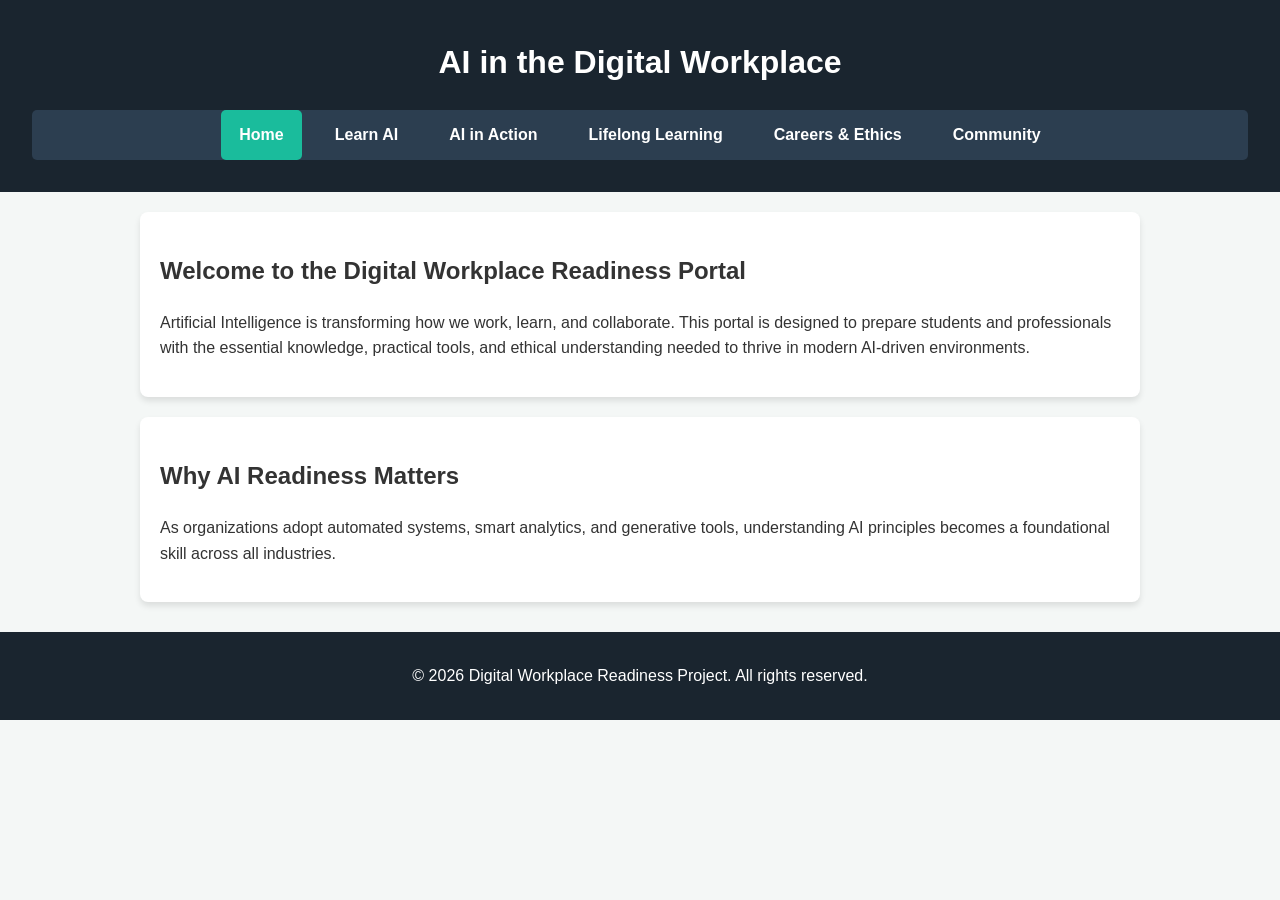
<file: index.html>
<!DOCTYPE html>
<html lang="en">
<head>
    <meta charset="UTF-8">
    <meta name="viewport" content="width=device-width, initial-scale=1.0">
    <title>Digital Workplace Readiness - AI Portal</title>
    <link rel="stylesheet" href="css/style.css">
</head>
<body>

    <header>
        <h1>AI in the Digital Workplace</h1>
        <nav>
            <ul>
                <li><a href="index.html" class="active">Home</a></li>
                <li><a href="learn.html">Learn AI</a></li>
                <li><a href="action.html">AI in Action</a></li>
                <li><a href="lifelong.html">Lifelong Learning</a></li>
                <li><a href="careers.html">Careers & Ethics</a></li>
                <li><a href="community.html">Community</a></li>
            </ul>
        </nav>
    </header>

    <main>
        <section class="card">
            <h2>Welcome to the Digital Workplace Readiness Portal</h2>
            <p>Artificial Intelligence is transforming how we work, learn, and collaborate. This portal is designed to prepare students and professionals with the essential knowledge, practical tools, and ethical understanding needed to thrive in modern AI-driven environments.</p>
        </section>

        <section class="card">
            <h2>Why AI Readiness Matters</h2>
            <p>As organizations adopt automated systems, smart analytics, and generative tools, understanding AI principles becomes a foundational skill across all industries.</p>
        </section>
    </main>

    <footer>
        <p>&copy; 2026 Digital Workplace Readiness Project. All rights reserved.</p>
    </footer>

</body>
</html>
</file>
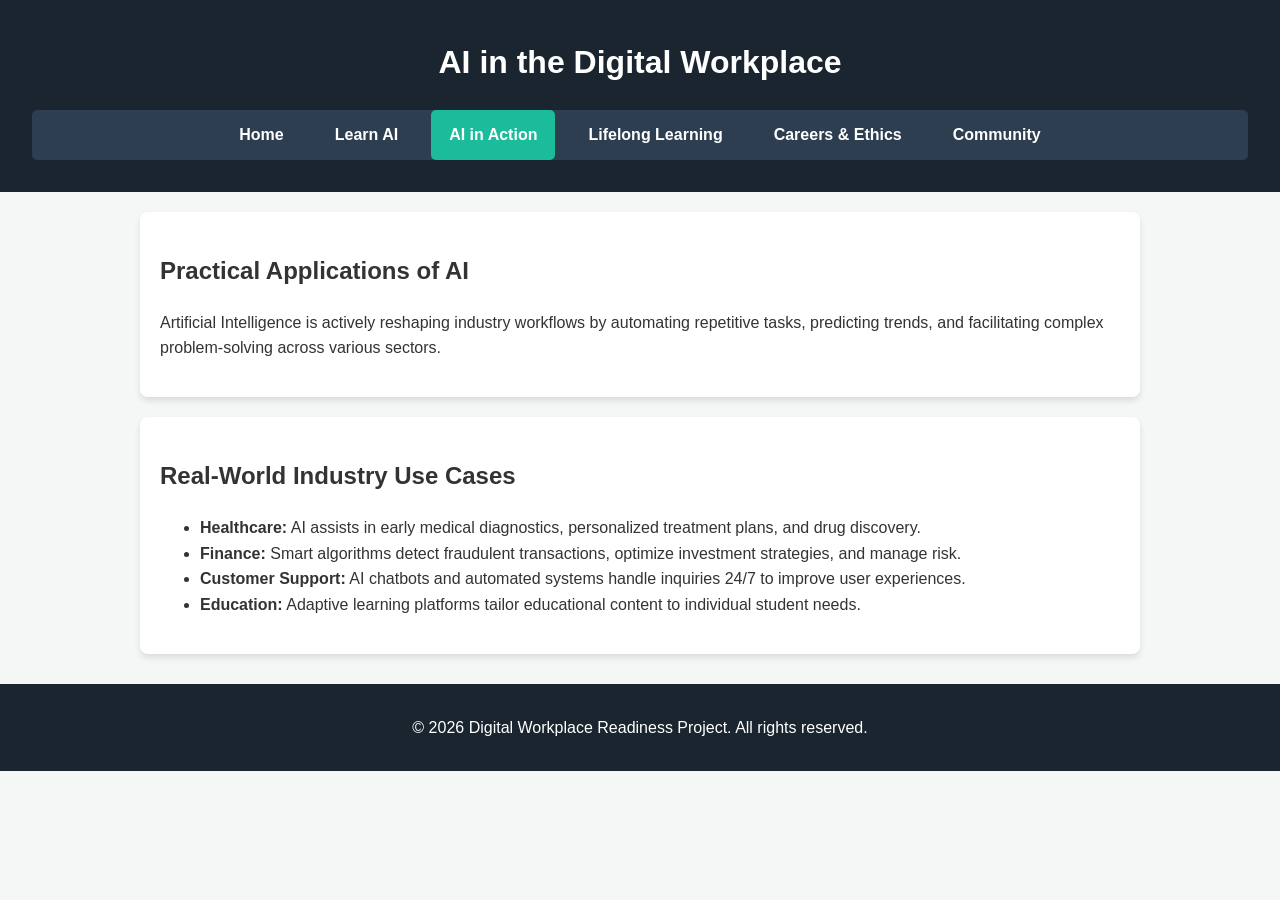
<file: action.html>
<!DOCTYPE html>
<html lang="en">
<head>
    <meta charset="UTF-8">
    <meta name="viewport" content="width=device-width, initial-scale=1.0">
    <title>AI in Action</title>
    <link rel="stylesheet" href="css/style.css">
</head>
<body>

    <header>
        <h1>AI in the Digital Workplace</h1>
        <nav>
            <ul>
                <li><a href="index.html">Home</a></li>
                <li><a href="learn.html">Learn AI</a></li>
                <li><a href="action.html" class="active">AI in Action</a></li>
                <li><a href="lifelong.html">Lifelong Learning</a></li>
                <li><a href="careers.html">Careers & Ethics</a></li>
                <li><a href="community.html">Community</a></li>
            </ul>
        </nav>
    </header>

    <main>
        <section class="card">
            <h2>Practical Applications of AI</h2>
            <p>Artificial Intelligence is actively reshaping industry workflows by automating repetitive tasks, predicting trends, and facilitating complex problem-solving across various sectors.</p>
        </section>

        <section class="card">
            <h2>Real-World Industry Use Cases</h2>
            <ul>
                <li><strong>Healthcare:</strong> AI assists in early medical diagnostics, personalized treatment plans, and drug discovery.</li>
                <li><strong>Finance:</strong> Smart algorithms detect fraudulent transactions, optimize investment strategies, and manage risk.</li>
                <li><strong>Customer Support:</strong> AI chatbots and automated systems handle inquiries 24/7 to improve user experiences.</li>
                <li><strong>Education:</strong> Adaptive learning platforms tailor educational content to individual student needs.</li>
            </ul>
        </section>
    </main>

    <footer>
        <p>&copy; 2026 Digital Workplace Readiness Project. All rights reserved.</p>
    </footer>

</body>
</html>
</file>
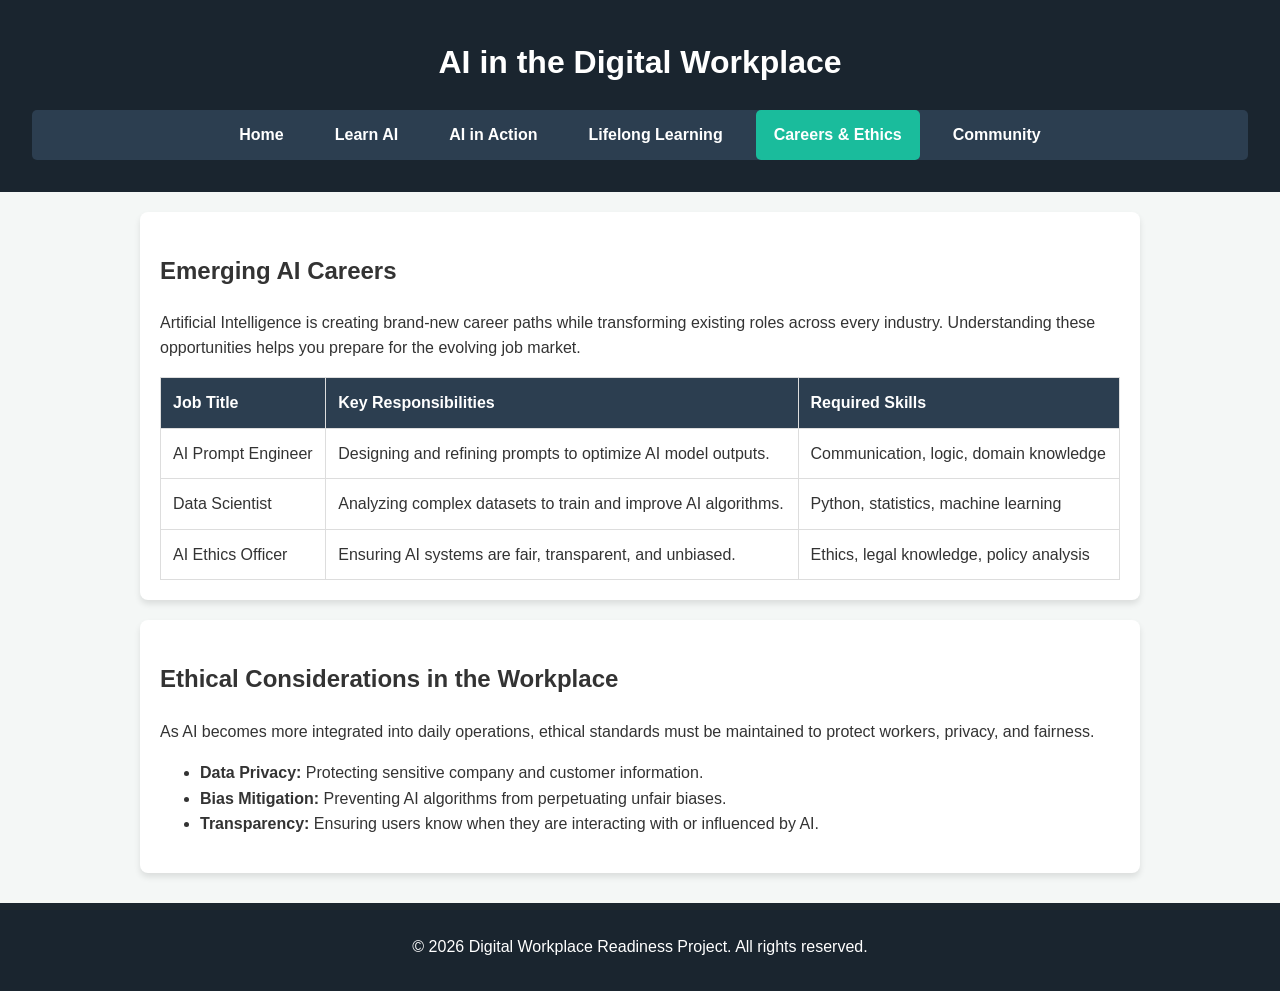
<file: careers.html>
<!DOCTYPE html>
<html lang="en">
<head>
    <meta charset="UTF-8">
    <meta name="viewport" content="width=device-width, initial-scale=1.0">
    <title>AI & Future Careers</title>
    <link rel="stylesheet" href="css/style.css">
</head>
<body>

    <header>
        <h1>AI in the Digital Workplace</h1>
        <nav>
            <ul>
                <li><a href="index.html">Home</a></li>
                <li><a href="learn.html">Learn AI</a></li>
                <li><a href="action.html">AI in Action</a></li>
                <li><a href="lifelong.html">Lifelong Learning</a></li>
                <li><a href="careers.html" class="active">Careers & Ethics</a></li>
                <li><a href="community.html">Community</a></li>
            </ul>
        </nav>
    </header>

    <main>
        <section class="card">
            <h2>Emerging AI Careers</h2>
            <p>Artificial Intelligence is creating brand-new career paths while transforming existing roles across every industry. Understanding these opportunities helps you prepare for the evolving job market.</p>
            
            <table>
                <thead>
                    <tr>
                        <th>Job Title</th>
                        <th>Key Responsibilities</th>
                        <th>Required Skills</th>
                    </tr>
                </thead>
                <tbody>
                    <tr>
                        <td>AI Prompt Engineer</td>
                        <td>Designing and refining prompts to optimize AI model outputs.</td>
                        <td>Communication, logic, domain knowledge</td>
                    </tr>
                    <tr>
                        <td>Data Scientist</td>
                        <td>Analyzing complex datasets to train and improve AI algorithms.</td>
                        <td>Python, statistics, machine learning</td>
                    </tr>
                    <tr>
                        <td>AI Ethics Officer</td>
                        <td>Ensuring AI systems are fair, transparent, and unbiased.</td>
                        <td>Ethics, legal knowledge, policy analysis</td>
                    </tr>
                </tbody>
            </table>
        </section>

        <section class="card">
            <h2>Ethical Considerations in the Workplace</h2>
            <p>As AI becomes more integrated into daily operations, ethical standards must be maintained to protect workers, privacy, and fairness.</p>
            <ul>
                <li><strong>Data Privacy:</strong> Protecting sensitive company and customer information.</li>
                <li><strong>Bias Mitigation:</strong> Preventing AI algorithms from perpetuating unfair biases.</li>
                <li><strong>Transparency:</strong> Ensuring users know when they are interacting with or influenced by AI.</li>
            </ul>
        </section>
    </main>

    <footer>
        <p>&copy; 2026 Digital Workplace Readiness Project. All rights reserved.</p>
    </footer>

</body>
</html>
</file>
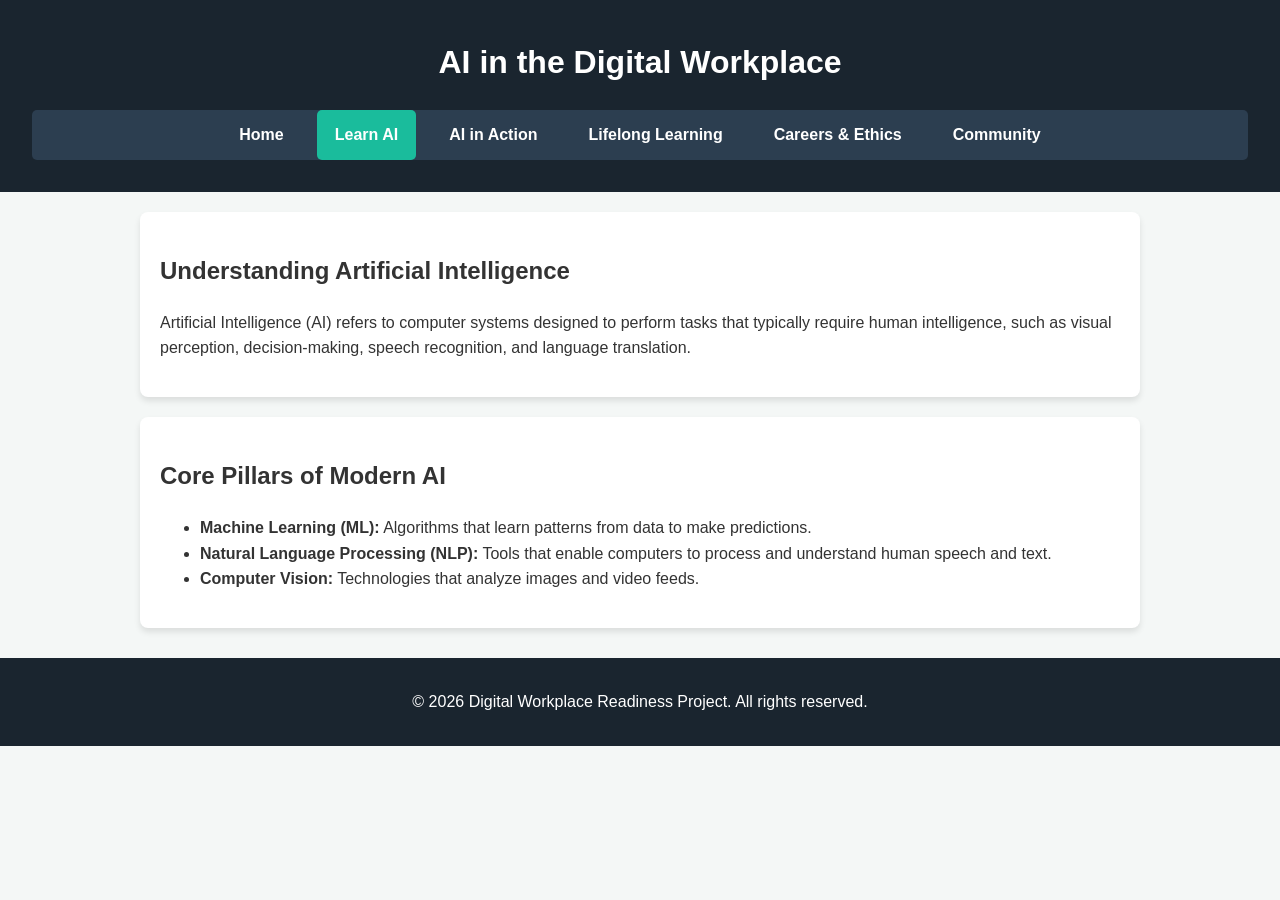
<file: learn.html>
<!DOCTYPE html>
<html lang="en">
<head>
    <meta charset="UTF-8">
    <meta name="viewport" content="width=device-width, initial-scale=1.0">
    <title>Learn AI Fundamentals</title>
    <link rel="stylesheet" href="css/style.css">
</head>
<body>

    <header>
        <h1>AI in the Digital Workplace</h1>
        <nav>
            <ul>
                <li><a href="index.html">Home</a></li>
                <li><a href="learn.html" class="active">Learn AI</a></li>
                <li><a href="action.html">AI in Action</a></li>
                <li><a href="lifelong.html">Lifelong Learning</a></li>
                <li><a href="careers.html">Careers & Ethics</a></li>
                <li><a href="community.html">Community</a></li>
            </ul>
        </nav>
    </header>

    <main>
        <section class="card">
            <h2>Understanding Artificial Intelligence</h2>
            <p>Artificial Intelligence (AI) refers to computer systems designed to perform tasks that typically require human intelligence, such as visual perception, decision-making, speech recognition, and language translation.</p>
        </section>

        <section class="card">
            <h2>Core Pillars of Modern AI</h2>
            <ul>
                <li><strong>Machine Learning (ML):</strong> Algorithms that learn patterns from data to make predictions.</li>
                <li><strong>Natural Language Processing (NLP):</strong> Tools that enable computers to process and understand human speech and text.</li>
                <li><strong>Computer Vision:</strong> Technologies that analyze images and video feeds.</li>
            </ul>
        </section>
    </main>

    <footer>
        <p>&copy; 2026 Digital Workplace Readiness Project. All rights reserved.</p>
    </footer>

</body>
</html>
</file>
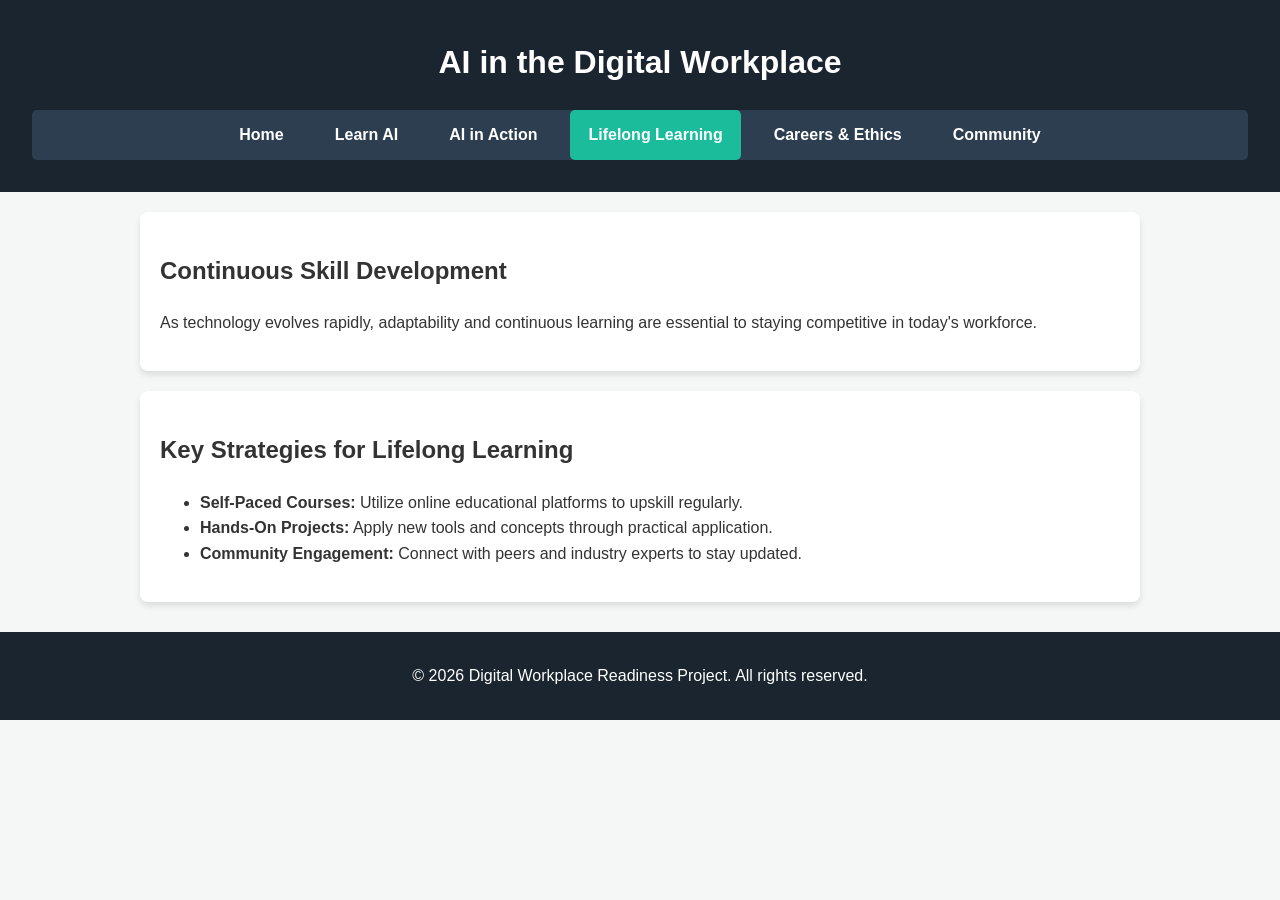
<file: lifelong.html>
<!DOCTYPE html>
<html lang="en">
<head>
    <meta charset="UTF-8">
    <meta name="viewport" content="width=device-width, initial-scale=1.0">
    <title>Lifelong Learning & AI</title>
    <link rel="stylesheet" href="css/style.css">
</head>
<body>

    <header>
        <h1>AI in the Digital Workplace</h1>
        <nav>
            <ul>
                <li><a href="index.html">Home</a></li>
                <li><a href="learn.html">Learn AI</a></li>
                <li><a href="action.html">AI in Action</a></li>
                <li><a href="lifelong.html" class="active">Lifelong Learning</a></li>
                <li><a href="careers.html">Careers & Ethics</a></li>
                <li><a href="community.html">Community</a></li>
            </ul>
        </nav>
    </header>

    <main>
        <section class="card">
            <h2>Continuous Skill Development</h2>
            <p>As technology evolves rapidly, adaptability and continuous learning are essential to staying competitive in today's workforce.</p>
        </section>

        <section class="card">
            <h2>Key Strategies for Lifelong Learning</h2>
            <ul>
                <li><strong>Self-Paced Courses:</strong> Utilize online educational platforms to upskill regularly.</li>
                <li><strong>Hands-On Projects:</strong> Apply new tools and concepts through practical application.</li>
                <li><strong>Community Engagement:</strong> Connect with peers and industry experts to stay updated.</li>
            </ul>
        </section>
    </main>

    <footer>
        <p>&copy; 2026 Digital Workplace Readiness Project. All rights reserved.</p>
    </footer>

</body>
</html>
</file>
<file: css/style.css>
/* General Layout & Typography */
body {
    font-family: 'Segoe UI', Tahoma, Geneva, Verdana, sans-serif;
    margin: 0;
    padding: 0;
    background-color: #f4f7f6;
    color: #333;
    line-height: 1.6;
}

/* Header & Navigation Styling */
header {
    background-color: #1a252f;
    color: #ffffff;
    padding: 1rem 2rem;
    text-align: center;
}

nav ul {
    list-style: none;
    padding: 0;
    display: flex;
    justify-content: center;
    gap: 15px;
    background-color: #2c3e50;
    margin-top: 10px;
    border-radius: 5px;
}

nav a {
    color: white;
    text-decoration: none;
    padding: 12px 18px;
    display: block;
    font-weight: bold;
}

nav a:hover, nav a.active {
    background-color: #1abc9c;
    border-radius: 5px;
}

/* Main Content Container */
main {
    max-width: 1000px;
    margin: 20px auto;
    padding: 0 20px;
}

/* Container Cards */
.card {
    background: #ffffff;
    padding: 20px;
    margin-bottom: 20px;
    border-radius: 8px;
    box-shadow: 0 4px 6px rgba(0,0,0,0.1);
}

/* Responsive Image */
.responsive-img {
    width: 100%;
    height: auto;
    border-radius: 8px;
}

/* Button & Form Elements */
form label {
    display: block;
    margin-top: 10px;
    font-weight: bold;
}

form input[type="text"],
form input[type="email"] {
    width: 100%;
    padding: 10px;
    margin-top: 5px;
    margin-bottom: 15px;
    border: 1px solid #ccc;
    border-radius: 4px;
    box-sizing: border-box;
}

.btn {
    background-color: #1abc9c;
    color: white;
    padding: 10px 20px;
    border: none;
    border-radius: 4px;
    cursor: pointer;
    font-size: 16px;
}

.btn:hover {
    background-color: #16a085;
}

/* Table Styling */
table {
    width: 100%;
    border-collapse: collapse;
    margin-top: 15px;
}

table, th, td {
    border: 1px solid #ddd;
    padding: 12px;
    text-align: left;
}

th {
    background-color: #2c3e50;
    color: white;
}

/* Footer Styling */
footer {
    text-align: center;
    padding: 15px;
    background-color: #1a252f;
    color: white;
    margin-top: 30px;
}

footer a {
    color: #1abc9c;
    text-decoration: none;
    font-weight: bold;
}
</file>
